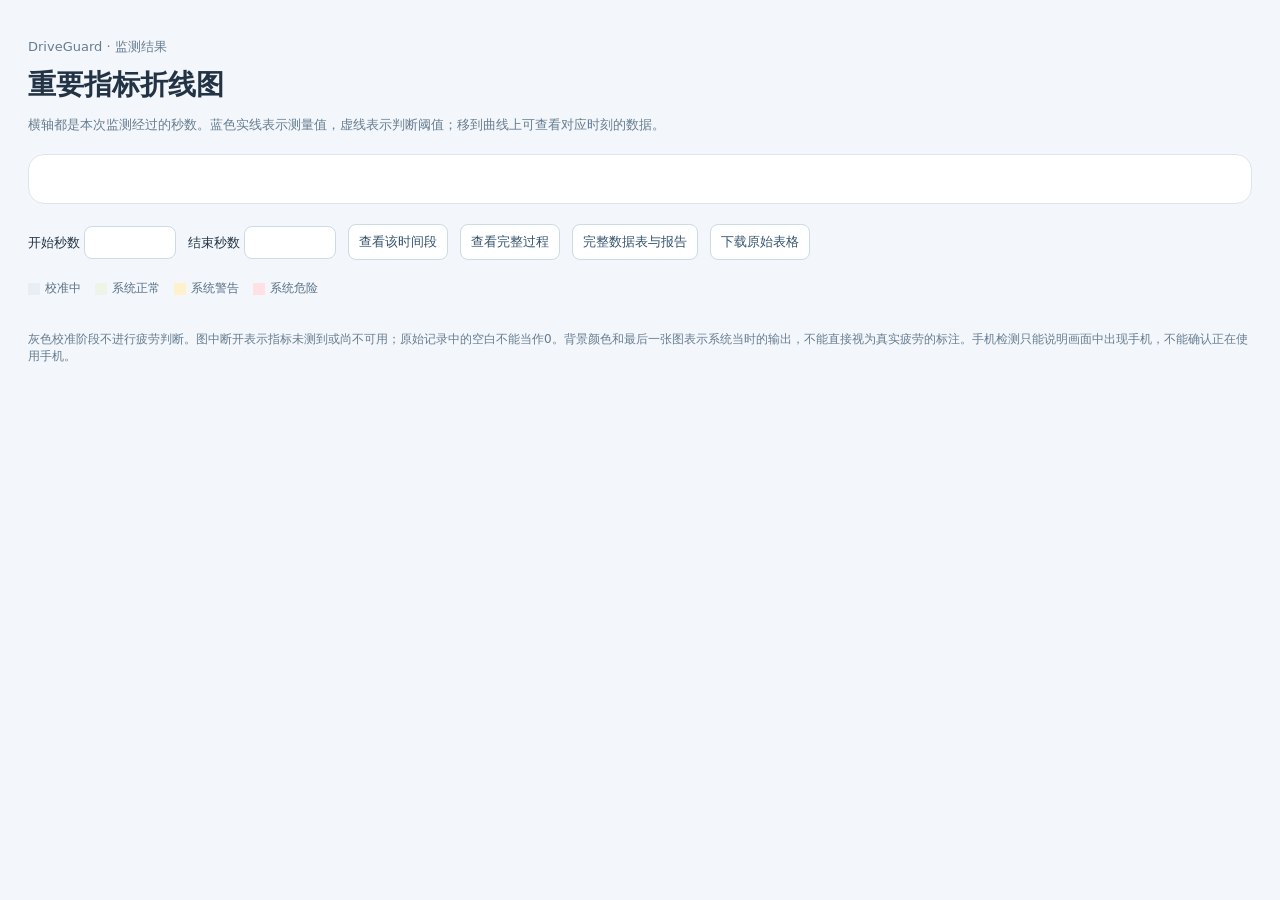
<file: src/driver_monitor/web/key_charts_template.html>
<!doctype html>
<html lang="zh-CN">
<head><meta charset="utf-8" /><meta name="viewport" content="width=device-width,initial-scale=1" /><title>重要指标折线图</title>
<style>
:root{color-scheme:light;font-family:system-ui,-apple-system,"Segoe UI",sans-serif;color:#233346;background:#f3f7fb}*{box-sizing:border-box}body{margin:0}main{max-width:1300px;margin:auto;padding:28px}h1{font-size:28px;margin:0 0 10px}h2{font-size:19px;margin:0 0 8px}p{line-height:1.7;margin:8px 0}.subtle{color:#667d91;font-size:13px}.overview{background:white;border:1px solid #dce5ee;border-radius:16px;padding:20px;margin:18px 0}.cards,.grid{display:grid;gap:16px}.cards{grid-template-columns:repeat(4,1fr)}.card span{display:block;color:#6b7b8c;font-size:12px}.card strong{display:block;font-size:25px;margin-top:6px}.grid{grid-template-columns:1fr 1fr}.chart{background:white;padding:20px;border:1px solid #dce5ee;border-radius:16px;min-width:0}.chart p{font-size:13px;color:#597287;min-height:44px}.chart svg{display:block;width:100%;height:auto}.legend{display:flex;gap:12px;flex-wrap:wrap;margin:9px 0;font-size:12px}.legend span:before{content:"";display:inline-block;width:13px;height:3px;background:var(--color);margin:0 5px 3px 0}.reading{font-size:12px;color:#456178;line-height:1.7;min-height:22px}.controls{display:flex;align-items:center;gap:12px;flex-wrap:wrap;margin:20px 0;font-size:13px}input,button,a.link{font:inherit;border:1px solid #cbdbe7;border-radius:8px;padding:8px 10px;background:white;color:#35546e}input{width:92px}button{cursor:pointer}a.link{text-decoration:none}.strip-legend{display:flex;gap:14px;flex-wrap:wrap;color:#577087;font-size:12px;margin:14px 0}.strip-legend span:before{content:"";display:inline-block;width:12px;height:12px;margin-right:5px;background:var(--color);vertical-align:middle}footer{padding:20px 0;font-size:12px;color:#657c91}#range-message{color:#b47410;font-size:13px}@media(max-width:850px){main{padding:16px}.grid{grid-template-columns:1fr}.cards{grid-template-columns:1fr 1fr}}
</style></head>
<body><main>
<header><p class="subtle">DriveGuard · 监测结果</p><h1>重要指标折线图</h1><p class="subtle">横轴都是本次监测经过的秒数。蓝色实线表示测量值，虚线表示判断阈值；移到曲线上可查看对应时刻的数据。</p></header>
<section class="overview"><div class="cards" id="cards"></div><p id="conclusion"></p><p class="subtle" id="scope"></p></section>
<div class="controls"><label>开始秒数 <input id="from" type="number" step="0.1" /></label><label>结束秒数 <input id="to" type="number" step="0.1" /></label><button id="apply">查看该时间段</button><button id="reset">查看完整过程</button><a class="link" href="监测报告.html">完整数据表与报告</a><a class="link" href="监测数据.csv" download>下载原始表格</a></div>
<div class="strip-legend"><span style="--color:#e9eef4">校准中</span><span style="--color:#edf6e6">系统正常</span><span style="--color:#fff0ce">系统警告</span><span style="--color:#ffe1e4">系统危险</span></div>
<p id="range-message"></p><section class="grid" id="charts"></section>
<footer>灰色校准阶段不进行疲劳判断。图中断开表示指标未测到或尚不可用；原始记录中的空白不能当作0。背景颜色和最后一张图表示系统当时的输出，不能直接视为真实疲劳的标注。手机检测只能说明画面中出现手机，不能确认正在使用手机。</footer>
</main><script id="key-chart-data" type="application/json">__SESSION_DATA__</script>
<script>
const data=JSON.parse(document.querySelector('#key-chart-data').textContent);
const index=Object.fromEntries(data.columns.map((c,i)=>[c.key,i]));
const get=(row,key)=>row[index[key]];
const numeric=v=>typeof v==='number'&&Number.isFinite(v);
const format=v=>v===null||v===undefined?'暂无数据':numeric(v)?Number(v.toFixed(3)).toString():String(v);
const summary=data.summary,config=summary.config;
const rows=data.rows;
const first=summary.first_timestamp??(rows.length?get(rows[0],'timestamp'):0);
const last=summary.last_timestamp??(rows.length?get(rows[rows.length-1],'timestamp'):0);
const from=document.querySelector('#from'),to=document.querySelector('#to');from.value=first;to.value=last;
const stateNames={NORMAL:'正常',WARNING:'警告',DANGER:'危险',CALIBRATING:'校准中'};
const backgrounds={NORMAL:'#edf6e6',WARNING:'#fff0ce',DANGER:'#ffe1e4',CALIBRATING:'#e9eef4'};
const durations=summary.state_seconds||{};
const cards=[['本次记录时长',(summary.observed_seconds??last-first).toFixed(1)+' 秒'],['校准时间',(durations.CALIBRATING??0).toFixed(1)+' 秒'],['系统警告时间',(durations.WARNING??0).toFixed(1)+' 秒'],['系统危险时间',(durations.DANGER??0).toFixed(1)+' 秒']];
for(const[label,value]of cards){const card=document.createElement('div');card.className='card';const caption=document.createElement('span');caption.textContent=label;const number=document.createElement('strong');number.textContent=value;card.append(caption,number);document.querySelector('#cards').append(card)}
const checked=rows.filter(row=>get(row,'phone_fresh')===true),positive=checked.filter(row=>get(row,'phone_detected')===true);
document.querySelector('#conclusion').textContent=`共记录 ${rows.length} 帧。`+(checked.length?`手机实际检查 ${checked.length} 次，其中 ${positive.length} 次检测到手机。`:'本次没有可用的手机检测结果。')+'下面六张图可以对应查看眼睛、嘴巴、闭眼占比、头部方向、手机和系统状态。';
document.querySelector('#scope').textContent=(summary.status==='recording'?'这是运行中导出的快照。':'这是已经结束的监测记录。')+(summary.data_origin==='synthetic_test'?'本页为人工构造测试数据。':'')+'原始数值没有修改，比例仅在图中换算为百分数。';
const definitions=[
 {title:'1. 眼睛有没有闭上',note:'眼睛开合值（EAR）越低，眼睛越闭合。低于橙色虚线表示达到个人闭眼阈值；还要持续一定时间才报警。',unit:'开合值',series:[['ear','眼睛开合值','#167fb4'],['ear_threshold','个人闭眼阈值','#c77a08',true]]},
 {title:'2. 嘴巴有没有张大',note:'嘴巴张开值（MAR）越高，嘴张得越大。高于橙色虚线表示达到张嘴阈值；持续张嘴用于近似判断哈欠。',unit:'张开值',series:[['mar','嘴巴张开值','#167fb4'],['mar_threshold','个人张嘴阈值','#c77a08',true]]},
 {title:'3. 最近一段时间闭眼多不多',note:`闭眼时间占比（PERCLOS）越高，需要越注意。${config.fatigue.perclos_warning_threshold*100}%是警告参考线，${config.fatigue.perclos_danger_threshold*100}%是危险参考线；有效观测不足时留空。`,unit:'%',percent:true,series:[['perclos','闭眼时间占比','#167fb4']],thresholds:[[config.fatigue.perclos_warning_threshold*100,'警告参考线','#c77a08'],[config.fatigue.perclos_danger_threshold*100,'危险参考线','#d9434a']]},
 {title:'4. 头有没有偏离前方',note:`蓝线表示抬头/低头，绿线表示左右转头。低头角度达到虚线或左右转头超过正负参考线，持续约${config.fatigue.head_pose_warning_seconds}秒后提醒。`,unit:'度',series:[['head_pitch','俯仰角','#167fb4'],['head_yaw','左右转头角','#73a719']],thresholds:[[config.fatigue.head_down_warning_degrees,'低头参考线','#c77a08'],[config.fatigue.head_yaw_warning_degrees,'左右参考线','#d9434a'],[-config.fatigue.head_yaw_warning_degrees,'左右参考线','#d9434a']]},
 {title:'5. 有没有检测到手机',note:`蓝线是手机检测置信度，虚线是${config.phone.confidence_threshold*100}%的检测门槛。绿色顶部标记表示当时检测到手机；连续出现约${config.fatigue.phone_warning_seconds}秒后才提醒。置信度不是系统准确率。`,unit:'%',percent:true,phone:true,series:[['phone_confidence','手机检测置信度','#167fb4']],thresholds:[[config.phone.confidence_threshold*100,'检测门槛','#c77a08']]},
 {title:'6. 系统当时判定是什么状态',note:'这里直接显示正常、警告和危险，校准期间不显示疲劳等级。可和其他图同一时刻的变化一起看。',unit:'状态',state:true,step:true,series:[['state_level','系统判定','#d9434a']]},
];
function value(row,key,definition){if(key==='state_level')return {NORMAL:0,WARNING:1,DANGER:2}[get(row,'state')]??null;if(key==='perclos'&&get(row,'perclos_ready')!==true)return null;const v=get(row,key);return numeric(v)&&definition.percent?v*100:v}
function element(tag,attributes={}){const item=document.createElementNS('http://www.w3.org/2000/svg',tag);for(const[key,v]of Object.entries(attributes))item.setAttribute(key,v);return item}
function label(svg,text,x,y,align='end'){const item=element('text',{x,y,'text-anchor':align,fill:'#60798e','font-size':11});item.textContent=text;svg.append(item)}
function reduced(input,definition){if(input.length<=2000)return input;const selected=new Set([0,input.length-1]);const size=Math.ceil(input.length/160);for(let at=0;at<input.length;at+=size){selected.add(at);selected.add(Math.min(input.length-1,at+size-1));for(const[key]of definition.series){let low=null,high=null;for(let i=at;i<Math.min(at+size,input.length);i++){const v=value(input[i],key,definition);if(!numeric(v)){if(i===0||numeric(value(input[i-1],key,definition)))selected.add(i);continue}if(i>0&&!numeric(value(input[i-1],key,definition)))selected.add(i);if(low===null||v<value(input[low],key,definition))low=i;if(high===null||v>value(input[high],key,definition))high=i}if(low!==null)selected.add(low);if(high!==null)selected.add(high)}}return [...selected].sort((a,b)=>a-b).map(i=>input[i])}
function draw(definition,input,a,b){
 const panel=document.createElement('article');panel.className='chart';const title=document.createElement('h2');title.textContent=definition.title;const note=document.createElement('p');note.textContent=definition.note;panel.append(title,note);
 const svg=element('svg',{viewBox:'0 0 610 270',role:'img','aria-label':definition.title});const left=58,right=589,top=28,bottom=230;
 let min=Infinity,max=-Infinity;for(const row of input)for(const[key]of definition.series){const v=value(row,key,definition);if(numeric(v)){min=Math.min(min,v);max=Math.max(max,v)}}for(const[v]of definition.thresholds||[]){min=Math.min(min,v);max=Math.max(max,v)}
 if(definition.state){min=0;max=2}else if(definition.percent){min=0;max=100}else{if(!numeric(min)){min=0;max=1}if(min===max){min-=.1;max+=.1}const padding=(max-min)*.1;min-=padding;max+=padding}
 const x=t=>left+(t-a)/Math.max(.001,b-a)*(right-left),y=v=>bottom-(v-min)/(max-min)*(bottom-top);
 // Background intervals come directly from the recorded state at each frame.
 for(let i=0;i<rows.length-1;i++){const t=get(rows[i],'timestamp'),next=get(rows[i+1],'timestamp');if(next<a||t>b)continue;svg.append(element('rect',{x:x(Math.max(a,t)),y:top,width:Math.max(0,x(Math.min(b,next))-x(Math.max(a,t))),height:bottom-top,fill:backgrounds[get(rows[i],'state')]||'#fff'}));if(definition.phone&&get(rows[i],'phone_detected')===true)svg.append(element('rect',{x:x(Math.max(a,t)),y:12,width:Math.max(0,x(Math.min(b,next))-x(Math.max(a,t))),height:6,fill:'#73a719'}))}
 const ticks=definition.state?[0,1,2]:Array.from({length:5},(_,i)=>min+(max-min)*i/4);
 for(const v of ticks){svg.append(element('line',{x1:left,y1:y(v),x2:right,y2:y(v),stroke:'#d7e2ea','stroke-opacity':.7}));label(svg,definition.state?['正常','警告','危险'][v]:Number(v.toFixed(definition.percent?0:2))+(definition.percent?'%':''),left-8,y(v)+4)}
 for(let i=0;i<=4;i++){const t=a+(b-a)*i/4;label(svg,Number(t.toFixed(1))+'秒',x(t),253,'middle')}
 label(svg,definition.unit,left,15,'start');const legend=document.createElement('div');legend.className='legend';const sample=reduced(input,definition);
 for(const[key,name,color,dashed]of definition.series){let path='',previous=null;for(const row of sample){const v=value(row,key,definition);if(!numeric(v)){previous=null;continue}const xx=x(get(row,'timestamp')),yy=y(v);path+=previous===null?`M${xx},${yy}`:definition.step?`L${xx},${previous}L${xx},${yy}`:`L${xx},${yy}`;previous=yy}if(path)svg.append(element('path',{d:path,fill:'none',stroke:color,'stroke-width':2,...(dashed?{'stroke-dasharray':'6 4'}:{})}));const item=document.createElement('span');item.style.setProperty('--color',color);item.textContent=name;legend.append(item)}
 for(const[v,name,color]of definition.thresholds||[]){svg.append(element('line',{x1:left,y1:y(v),x2:right,y2:y(v),stroke:color,'stroke-dasharray':'6 4'}));const item=document.createElement('span');item.style.setProperty('--color',color);item.textContent=name+' '+format(v)+(definition.percent?'%':'');legend.append(item)}
 const reading=document.createElement('div');reading.className='reading';reading.textContent=input.length?'移到曲线上查看具体数值':'这段时间没有数据';const marker=element('line',{y1:top,y2:bottom,stroke:'#637f93','stroke-dasharray':'3 3',visibility:'hidden'});svg.append(marker);
 svg.addEventListener('pointermove',event=>{if(!input.length)return;const rect=svg.getBoundingClientRect(),t=a+((event.clientX-rect.left)/rect.width*610-left)/(right-left)*(b-a);let lo=0,hi=input.length-1;while(lo<hi){const mid=Math.floor((lo+hi)/2);if(get(input[mid],'timestamp')<t)lo=mid+1;else hi=mid}let row=input[lo];if(lo>0&&Math.abs(get(input[lo-1],'timestamp')-t)<Math.abs(get(row,'timestamp')-t))row=input[lo-1];const xx=x(get(row,'timestamp'));marker.setAttribute('x1',xx);marker.setAttribute('x2',xx);marker.setAttribute('visibility','visible');reading.textContent=get(row,'timestamp').toFixed(2)+'秒 · '+definition.series.map(([key,name])=>{const v=value(row,key,definition);return name+'：'+(definition.state?stateNames[get(row,'state')]:format(v)+(definition.percent&&numeric(v)?'%':''))}).join(' · ')+(definition.phone?' · '+(get(row,'phone_detected')===null?'尚未检测':get(row,'phone_detected')?'检测到手机':'未检测到手机'):'')});
 panel.append(svg,legend,reading);document.querySelector('#charts').append(panel);
}
function render(){const a=Number(from.value),b=Number(to.value);if(!numeric(a)||!numeric(b)||b<a){document.querySelector('#range-message').textContent='结束时间不能早于开始时间。';return}const selected=rows.filter(row=>get(row,'timestamp')>=a&&get(row,'timestamp')<=b);document.querySelector('#charts').replaceChildren();document.querySelector('#range-message').textContent=`当前查看 ${a.toFixed(1)}–${b.toFixed(1)} 秒，包含 ${selected.length} 帧。`;for(const definition of definitions)draw(definition,selected,a,b)}
document.querySelector('#apply').addEventListener('click',render);document.querySelector('#reset').addEventListener('click',()=>{from.value=first;to.value=last;render()});render();
</script></body></html>
</file>
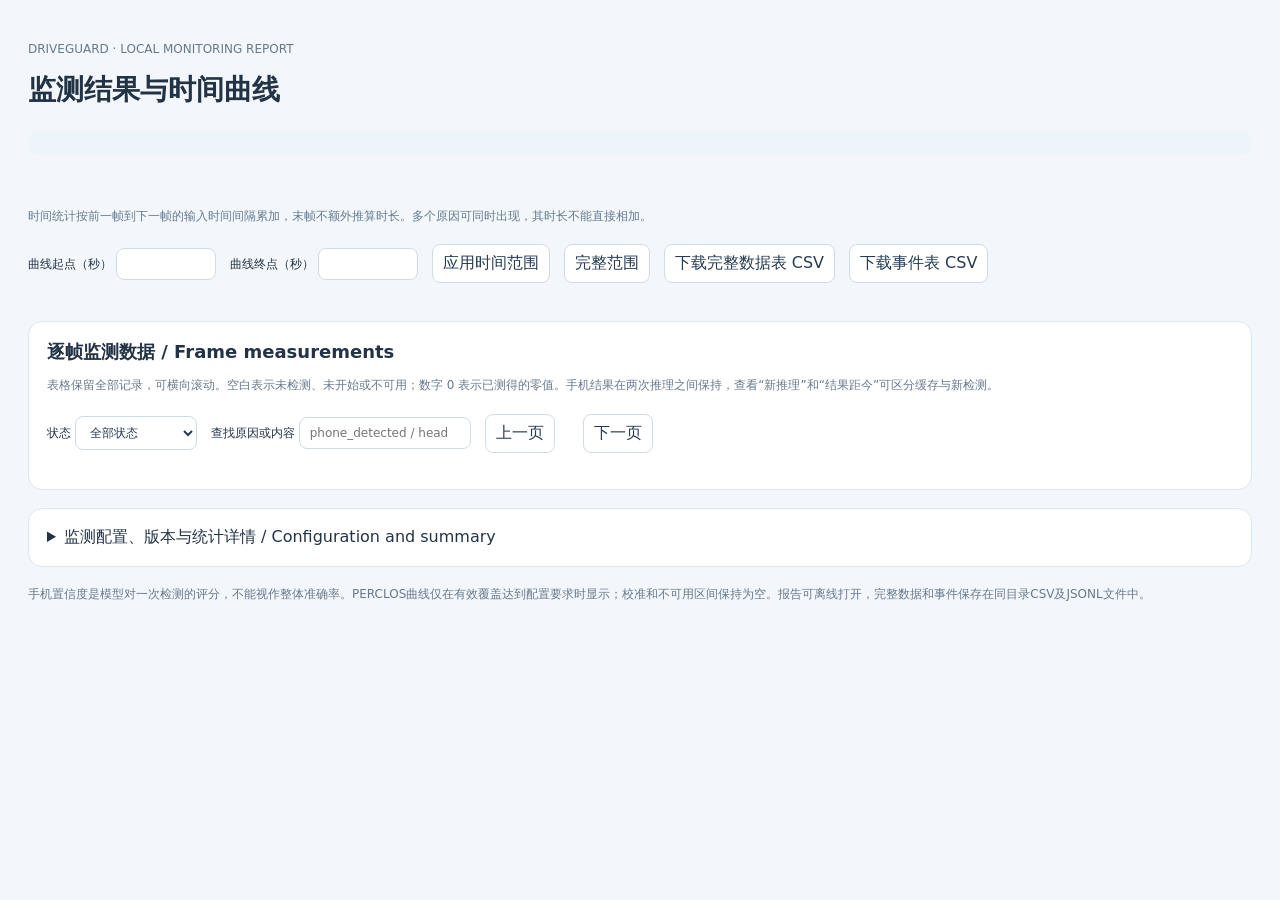
<file: src/driver_monitor/web/report_template.html>
<!doctype html>
<html lang="zh-CN">
<head>
<meta charset="utf-8" /><meta name="viewport" content="width=device-width,initial-scale=1" />
<title>DriveGuard 监测报告</title>
<style>
:root{font-family:system-ui,-apple-system,"Segoe UI",sans-serif;color:#233346;background:#f3f7fb;color-scheme:light}
*{box-sizing:border-box}body{margin:0}main{max-width:1500px;margin:auto;padding:28px}h1{font-size:28px;margin:0 0 10px}h2{font-size:18px;margin:0 0 12px}p{line-height:1.6}header{margin-bottom:22px}.muted{color:#68798b;font-size:12px}.cards,.charts{display:grid;gap:16px}.cards{grid-template-columns:repeat(4,1fr);margin:20px 0}.card,.panel{border:1px solid #dce6ef;border-radius:14px;background:white;padding:18px;min-width:0}.card span{display:block;font-size:12px;color:#66798c}.card strong{display:block;font-size:23px;margin-top:8px}.charts{grid-template-columns:1fr 1fr}.chart svg{display:block;width:100%;height:auto}.legend{font-size:12px;display:flex;gap:12px;flex-wrap:wrap}.legend span::before{content:"";display:inline-block;width:12px;height:3px;background:var(--color);margin:0 5px 3px 0}.tooltip{min-height:28px;margin:8px 0 0;font-size:12px;color:#486078}.chart-note{font-size:11px;color:#6f8194;margin:5px 0 0}.toolbar{display:flex;flex-wrap:wrap;gap:14px;align-items:center;margin:18px 0}.toolbar label{font-size:12px}input,select,button,a.download{font:inherit;padding:8px 10px;border:1px solid #cfdce8;border-radius:8px;background:white;color:#263b51}a{color:#167fb4}.download{text-decoration:none;font-size:12px}input[type=number]{width:100px}button{cursor:pointer}table{border-collapse:collapse;font-size:12px;min-width:100%}th,td{padding:9px 12px;border-bottom:1px solid #e5ecf2;white-space:nowrap;text-align:right}th{background:#edf4f9;color:#334d65;position:sticky;top:0;text-align:left}td.text{text-align:left;max-width:420px;white-space:normal;overflow-wrap:anywhere}.table-wrap{overflow:auto;max-height:560px;margin-top:14px}.table-section{margin-top:20px}.status-summary{display:flex;gap:16px;flex-wrap:wrap;margin:12px 0;font-size:13px}.range-note{font-size:12px;color:#647b91}details{margin:18px 0}pre{white-space:pre-wrap;overflow-wrap:anywhere;font-size:11px;max-height:300px;overflow:auto}.risk-warning{color:#b27609}.risk-danger{color:#ce424b}.notice{padding:12px 16px;background:#edf5fb;border-radius:10px;font-size:12px;color:#43627d}.page-count{font-size:12px;color:#587087}
@media(max-width:850px){main{padding:16px}.charts{grid-template-columns:1fr}.cards{grid-template-columns:1fr 1fr}}@media print{.toolbar,button{display:none}body{background:white}.panel,.card{break-inside:avoid}.charts{display:block}.chart{margin:12px 0}.table-wrap{max-height:none}}
</style>
</head>
<body><main>
<header><p class="muted">DRIVEGUARD · LOCAL MONITORING REPORT</p><h1>监测结果与时间曲线</h1><p class="muted" id="session-info"></p></header>
<p class="notice" id="status-note"></p>
<section class="cards" id="summary-cards"></section>
<div class="status-summary" id="status-summary"></div>
<p class="range-note">时间统计按前一帧到下一帧的输入时间间隔累加，末帧不额外推算时长。多个原因可同时出现，其时长不能直接相加。</p>
<div class="toolbar">
<label>曲线起点（秒） <input id="from-time" type="number" min="0" step="0.1" /></label>
<label>曲线终点（秒） <input id="to-time" type="number" min="0" step="0.1" /></label>
<button id="apply-range" type="button">应用时间范围</button><button id="reset-range" type="button">完整范围</button>
<a class="download" href="监测数据.csv" download>下载完整数据表 CSV</a><a class="download" href="事件记录.csv" download>下载事件表 CSV</a>
</div>
<p class="range-note" id="range-note"></p>
<section class="charts" id="charts"></section>
<section class="panel table-section">
<h2>逐帧监测数据 / Frame measurements</h2>
<p class="muted">表格保留全部记录，可横向滚动。空白表示未检测、未开始或不可用；数字 0 表示已测得的零值。手机结果在两次推理之间保持，查看“新推理”和“结果距今”可区分缓存与新检测。</p>
<div class="toolbar"><label>状态 <select id="state-filter"><option value="">全部状态</option><option>CALIBRATING</option><option>NORMAL</option><option>WARNING</option><option>DANGER</option></select></label><label>查找原因或内容 <input id="search" type="search" placeholder="phone_detected / head_down" /></label><button id="prev-page">上一页</button><span id="page-count" class="page-count"></span><button id="next-page">下一页</button></div>
<div class="table-wrap"><table id="measurements"><thead></thead><tbody></tbody></table></div>
</section>
<details class="panel"><summary>监测配置、版本与统计详情 / Configuration and summary</summary><pre id="metadata"></pre></details>
<p class="muted">手机置信度是模型对一次检测的评分，不能视作整体准确率。PERCLOS曲线仅在有效覆盖达到配置要求时显示；校准和不可用区间保持为空。报告可离线打开，完整数据和事件保存在同目录CSV及JSONL文件中。</p>
</main>
<script id="session-data" type="application/json">__SESSION_DATA__</script>
<script>
"use strict";
const data = JSON.parse(document.querySelector('#session-data').textContent);
const summary = data.summary;
const fieldIndex = Object.fromEntries(data.columns.map((column,index)=>[column.key,index]));
const get = (row,key)=>row[fieldIndex[key]];
const finite = value=>typeof value === 'number' && Number.isFinite(value);
const fmt = value=>value===null || value===undefined ? '—' : typeof value==='number' ? Number(value.toFixed(3)).toString() : String(value);
const start = summary.first_timestamp ?? 0, end = summary.last_timestamp ?? 0;
const fromInput=document.querySelector('#from-time'), toInput=document.querySelector('#to-time');
fromInput.value=start;toInput.value=end;
document.querySelector('#session-info').textContent=`${summary.session_id} · ${summary.source.type} · ${summary.source.value} · ${summary.started_at_utc}`;
document.querySelector('#status-note').textContent=(summary.status==='recording'
  ? '这是运行中导出的快照，只包含导出时已经记录的数据。停止监测后会另存完整报告。'
  : summary.status==='error' ? '监测因错误结束：'+(summary.error||'未知错误')+'。报告保留出错前已记录的数据。'
  : '这次监测已经结束，报告包含本次全部已记录的数据。')
  +(summary.data_origin==='synthetic_test' ? ' 本文件使用人工构造测试数据，不是真人检测结果。' : '');
const cardValues=[['已记录帧数',summary.frames],['输入观测时长（秒）',summary.observed_seconds],['人脸缺失时长（秒）',summary.face_missing_seconds],['手机新推理次数',summary.fresh_phone_inferences]];
for(const[label,value]of cardValues){const card=document.createElement('div');card.className='card';const caption=document.createElement('span');caption.textContent=label;const number=document.createElement('strong');number.textContent=fmt(value);card.append(caption,number);document.querySelector('#summary-cards').append(card)}
for(const[state,seconds]of Object.entries(summary.state_seconds)){const span=document.createElement('span');span.textContent=`${state}: ${fmt(seconds)} s`;if(state==='WARNING')span.className='risk-warning';if(state==='DANGER')span.className='risk-danger';document.querySelector('#status-summary').append(span)}
document.querySelector('#metadata').textContent=JSON.stringify(summary,null,2);
const config=summary.config.fatigue;
const definitions=[
 {title:'眼睛开合 / Eye EAR',series:[['ear','EAR','#167fb4'],['ear_threshold','闭眼阈值','#c77a08']],note:'EAR越低表示眼睛越闭合；头部偏离时指标可能失真，结合表格中的“面部指标可用”判断。'},
 {title:'嘴巴开合 / Mouth MAR',series:[['mar','MAR','#167fb4'],['mar_threshold','张嘴阈值','#c77a08']],note:'持续张嘴用于近似判断哈欠，也可能来自说话。'},
 {title:'闭眼时间占比 / PERCLOS',series:[['perclos','PERCLOS','#167fb4']],thresholds:[[config.perclos_warning_threshold,'Warning','#c77a08'],[config.perclos_danger_threshold,'Danger','#d9434a']],note:'0–1比例；不足最小有效覆盖时不绘制。'},
 {title:'头部姿态 / Head pose',series:[['head_pitch','Pitch','#167fb4'],['head_yaw','Yaw','#73a719'],['head_roll','Roll','#915ec3']],thresholds:[[config.head_down_warning_degrees,'低头阈值','#c77a08'],[config.head_yaw_warning_degrees,'左右阈值','#d9434a'],[-config.head_yaw_warning_degrees,'左右阈值','#d9434a']],note:'单位：度。'},
 {title:'手机检测 / Phone detection',series:[['phone_confidence','Confidence','#167fb4'],['phone_detected','Detected (0/1)','#d9434a']],thresholds:[[summary.config.phone.confidence_threshold,'检测阈值','#c77a08']],note:'两次推理之间保持上次结果；校准或尚未推理时为空。'},
 {title:'风险等级 / Risk level',series:[['risk_level','0 Normal / 1 Warning / 2 Danger','#d9434a']],step:true,note:'等级为系统输出；校准期间没有疲劳等级。'},
 {title:'持续时间 / Sustained observations',series:[['eye_closed_seconds','闭眼秒数','#167fb4'],['mouth_open_seconds','张嘴秒数','#915ec3'],['phone_seen_seconds','手机秒数','#d9434a'],['head_away_seconds','偏离秒数','#73a719']],note:'各条曲线单位为秒。'},
 {title:'处理帧率 / Processing FPS',series:[['fps','FPS','#167fb4']],note:'单位：帧/秒。'},
 {title:'手机推理耗时 / Phone inference time',series:[['phone_inference_ms','Inference ms','#915ec3']],note:'单位：毫秒。缓存结果保留上次推理耗时，未推理时为空。'},
];
function valueFor(row,key){if(key==='risk_level')return {NORMAL:0,WARNING:1,DANGER:2}[get(row,'state')]??null;if(key==='perclos'&&!get(row,'perclos_ready'))return null;const value=get(row,key);return typeof value==='boolean'?Number(value):value}
function svgElement(tag,attrs={}){const el=document.createElementNS('http://www.w3.org/2000/svg',tag);for(const[key,value]of Object.entries(attrs))el.setAttribute(key,value);return el}
function sampledRows(rows,definition){if(rows.length<=2000)return rows;const selected=new Set([0,rows.length-1]);const size=Math.ceil(rows.length/180);for(let at=0;at<rows.length;at+=size){selected.add(at);selected.add(Math.min(rows.length-1,at+size-1));for(const[key]of definition.series){let min=null,max=null;for(let i=at;i<Math.min(at+size,rows.length);i++){const value=valueFor(rows[i],key);if(!finite(value)){selected.add(i);continue}if(min===null||value<valueFor(rows[min],key))min=i;if(max===null||value>valueFor(rows[max],key))max=i}if(min!==null)selected.add(min);if(max!==null)selected.add(max)}}return [...selected].sort((a,b)=>a-b).map(i=>rows[i])}
function drawChart(definition,rows,from,to){
 const panel=document.createElement('article');panel.className='panel chart';const heading=document.createElement('h2');heading.textContent=definition.title;panel.append(heading);
 const svg=svgElement('svg',{viewBox:'0 0 660 250',role:'img','aria-label':definition.title});const left=54,right=640,top=12,bottom=208;
 let min=Infinity,max=-Infinity;for(const row of rows)for(const[key]of definition.series){const value=valueFor(row,key);if(finite(value)){min=Math.min(min,value);max=Math.max(max,value)}}
 for(const[value]of definition.thresholds||[]){min=Math.min(min,value);max=Math.max(max,value)}
 if(!finite(min)){min=0;max=1}if(min===max){min-=.1;max+=.1}const padding=(max-min)*.08;min-=padding;max+=padding;
 const x=t=>left+(t-from)/Math.max(to-from,.001)*(right-left), y=v=>bottom-(v-min)/(max-min)*(bottom-top);
 for(let i=0;i<=4;i++){const value=min+(max-min)*i/4, yy=y(value);svg.append(svgElement('line',{x1:left,y1:yy,x2:right,y2:yy,stroke:'#e1eaf2'}));const label=svgElement('text',{x:left-7,y:yy+4,'text-anchor':'end',fill:'#617b91','font-size':10});label.textContent=Number(value.toFixed(2));svg.append(label)}
 for(let i=0;i<=4;i++){const time=from+(to-from)*i/4;const label=svgElement('text',{x:x(time),y:230,'text-anchor':'middle',fill:'#617b91','font-size':10});label.textContent=Number(time.toFixed(2))+' s';svg.append(label)}
 const legend=document.createElement('div');legend.className='legend';const sample=sampledRows(rows,definition);
 for(const[key,label,color]of definition.series){let path='',previous=null;for(const row of sample){const value=valueFor(row,key);if(!finite(value)){previous=null;continue}const xx=x(get(row,'timestamp')),yy=y(value);path+=previous===null?`M${xx},${yy}`:definition.step?`L${xx},${previous}L${xx},${yy}`:`L${xx},${yy}`;previous=yy}if(path)svg.append(svgElement('path',{d:path,fill:'none',stroke:color,'stroke-width':1.8}));const item=document.createElement('span');item.style.setProperty('--color',color);item.textContent=label;legend.append(item)}
 for(const[value,label,color]of definition.thresholds||[]){svg.append(svgElement('line',{x1:left,y1:y(value),x2:right,y2:y(value),stroke:color,'stroke-dasharray':'5 4'}));const item=document.createElement('span');item.style.setProperty('--color',color);item.textContent=label+' '+value;legend.append(item)}
 const tooltip=document.createElement('p');tooltip.className='tooltip';tooltip.textContent=rows.length?'移动到曲线上查看该时间附近的原始记录':'该范围没有数据';
 const marker=svgElement('line',{y1:top,y2:bottom,stroke:'#7e94a8','stroke-dasharray':'3 3',visibility:'hidden'});svg.append(marker);
 svg.addEventListener('pointermove',event=>{if(!rows.length)return;const rect=svg.getBoundingClientRect(),xx=(event.clientX-rect.left)/rect.width*660;const time=from+(xx-left)/(right-left)*(to-from);let lo=0,hi=rows.length-1;while(lo<hi){const mid=Math.floor((lo+hi)/2);if(get(rows[mid],'timestamp')<time)lo=mid+1;else hi=mid}let row=rows[lo];if(lo>0&&Math.abs(get(rows[lo-1],'timestamp')-time)<Math.abs(get(row,'timestamp')-time))row=rows[lo-1];const pos=x(get(row,'timestamp'));marker.setAttribute('x1',pos);marker.setAttribute('x2',pos);marker.setAttribute('visibility','visible');tooltip.textContent=get(row,'timestamp').toFixed(3)+' s · '+definition.series.map(([key,label])=>label+': '+fmt(valueFor(row,key))).join(' · ')});
 const note=document.createElement('p');note.className='chart-note';note.textContent=definition.note;panel.append(svg,legend,tooltip,note);document.querySelector('#charts').append(panel);
}
function drawAll(){const from=Number(fromInput.value),to=Number(toInput.value);if(!finite(from)||!finite(to)||to<from){document.querySelector('#range-note').textContent='请输入有效的起止时间，终点不能小于起点。';return}const rows=data.rows.filter(row=>get(row,'timestamp')>=from&&get(row,'timestamp')<=to);document.querySelector('#charts').replaceChildren();for(const definition of definitions)drawChart(definition,rows,from,to);document.querySelector('#range-note').textContent=`范围 ${fmt(from)}–${fmt(to)} s，${rows.length} 帧。长曲线绘制时保留分段极值和空白间断；完整表格及CSV不抽样。`}
let page=0, filtered=data.rows;const pageSize=100;
const header=document.createElement('tr');for(const column of data.columns){const th=document.createElement('th');th.textContent=column.label;header.append(th)}document.querySelector('#measurements thead').append(header);
function renderTable(){const body=document.querySelector('#measurements tbody');body.replaceChildren();page=Math.max(0,Math.min(page,Math.max(0,Math.ceil(filtered.length/pageSize)-1)));for(const row of filtered.slice(page*pageSize,(page+1)*pageSize)){const tr=document.createElement('tr');for(const value of row){const td=document.createElement('td');if(typeof value==='number')td.textContent=fmt(value);else if(typeof value==='boolean')td.textContent=value?'1':'0';else{td.className='text';td.textContent=value===null?'':typeof value==='object'?JSON.stringify(value):String(value)}tr.append(td)}body.append(tr)}document.querySelector('#page-count').textContent=`${filtered.length} 条，第 ${page+1}/${Math.max(1,Math.ceil(filtered.length/pageSize))} 页`;document.querySelector('#prev-page').disabled=page===0;document.querySelector('#next-page').disabled=(page+1)*pageSize>=filtered.length}
function filterTable(){const state=document.querySelector('#state-filter').value,search=document.querySelector('#search').value.trim().toLowerCase();filtered=data.rows.filter(row=>(!state||get(row,'state')===state)&&(!search||JSON.stringify(row).toLowerCase().includes(search)));page=0;renderTable()}
document.querySelector('#state-filter').addEventListener('change',filterTable);document.querySelector('#search').addEventListener('input',filterTable);document.querySelector('#prev-page').addEventListener('click',()=>{page--;renderTable()});document.querySelector('#next-page').addEventListener('click',()=>{page++;renderTable()});document.querySelector('#apply-range').addEventListener('click',drawAll);document.querySelector('#reset-range').addEventListener('click',()=>{fromInput.value=start;toInput.value=end;drawAll()});
drawAll();renderTable();
</script></body></html>
</file>
